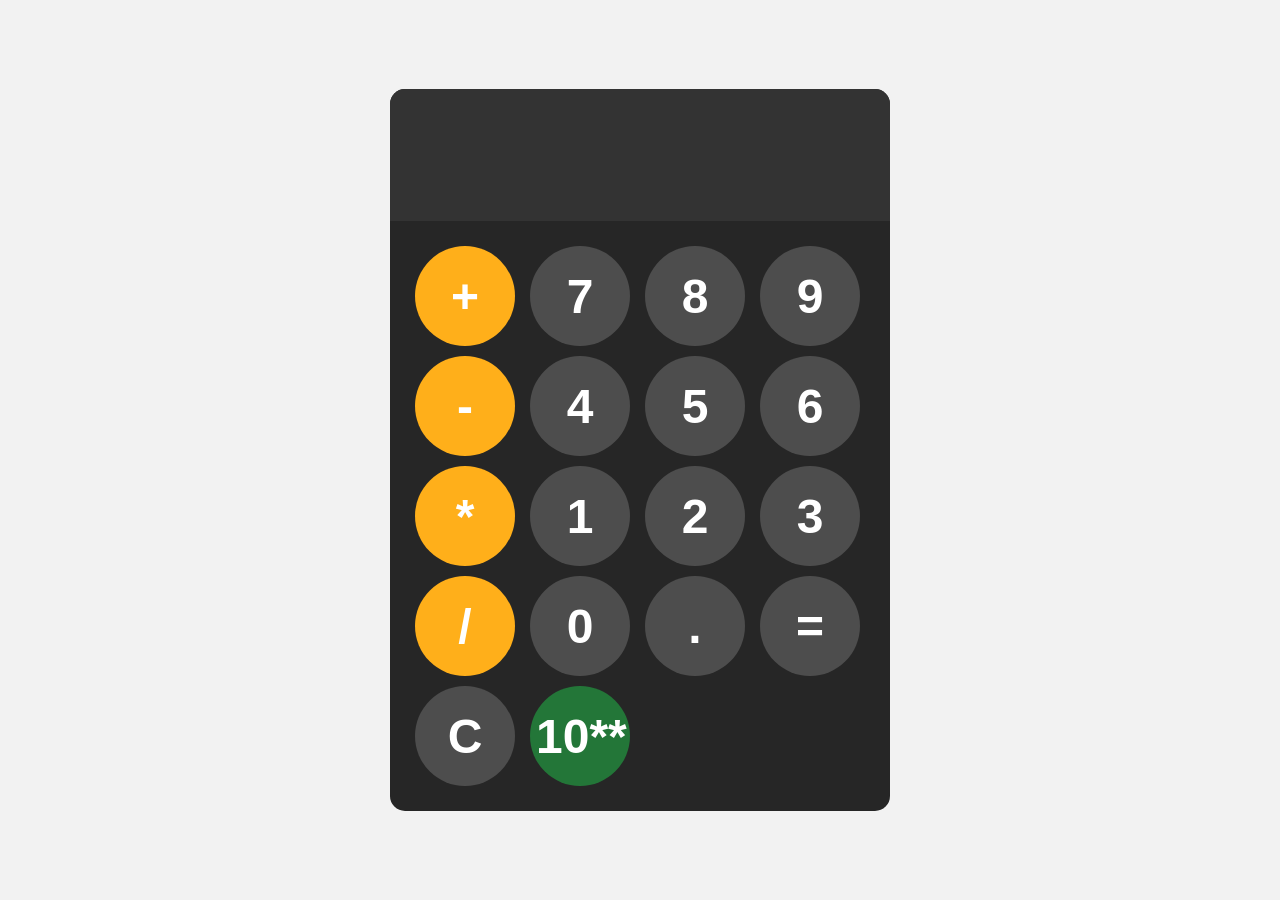
<file: web/calculator/index.html>
<!DOCTYPE html>
<html lang="en">
    <head>
        <meta charset="UTF-8">
        <meta name="viewport" content="width=device-width, initial-scale=1.0">
        <title>Calculator</title>
        <link rel="stylesheet" href="style.css">
    </head>
    <body>

        <div id="calculator">
            <input id="display" readonly>
            <div id = 'keys'>
                <button onclick="appendToDisplay('+')" class="operator-btn">+</button>
                <button onclick="appendToDisplay('7')">7</button>
                <button onclick="appendToDisplay('8')">8</button>
                <button onclick="appendToDisplay('9')">9</button>
                <button onclick="appendToDisplay('-')" class="operator-btn">-</button>
                <button onclick="appendToDisplay('4')">4</button>
                <button onclick="appendToDisplay('5')">5</button>
                <button onclick="appendToDisplay('6')">6</button>
                <button onclick="appendToDisplay('*')" class="operator-btn">*</button>
                <button onclick="appendToDisplay('1')">1</button>
                <button onclick="appendToDisplay('2')">2</button>
                <button onclick="appendToDisplay('3')">3</button>
                <button onclick="appendToDisplay('/')" class="operator-btn">/</button>
                <button onclick="appendToDisplay('0')">0</button>
                <button onclick="appendToDisplay('.')">.</button>
                <button onclick="calculate()">=</button>
                <button onclick="clearDisplay()">C</button>
                <button onclick="appendToDisplay('10**')" class = 'btn-10x'>10**</button>
            </div>
        </div>

        <script src="script.js"></script>
    </body>
</html>
</file>
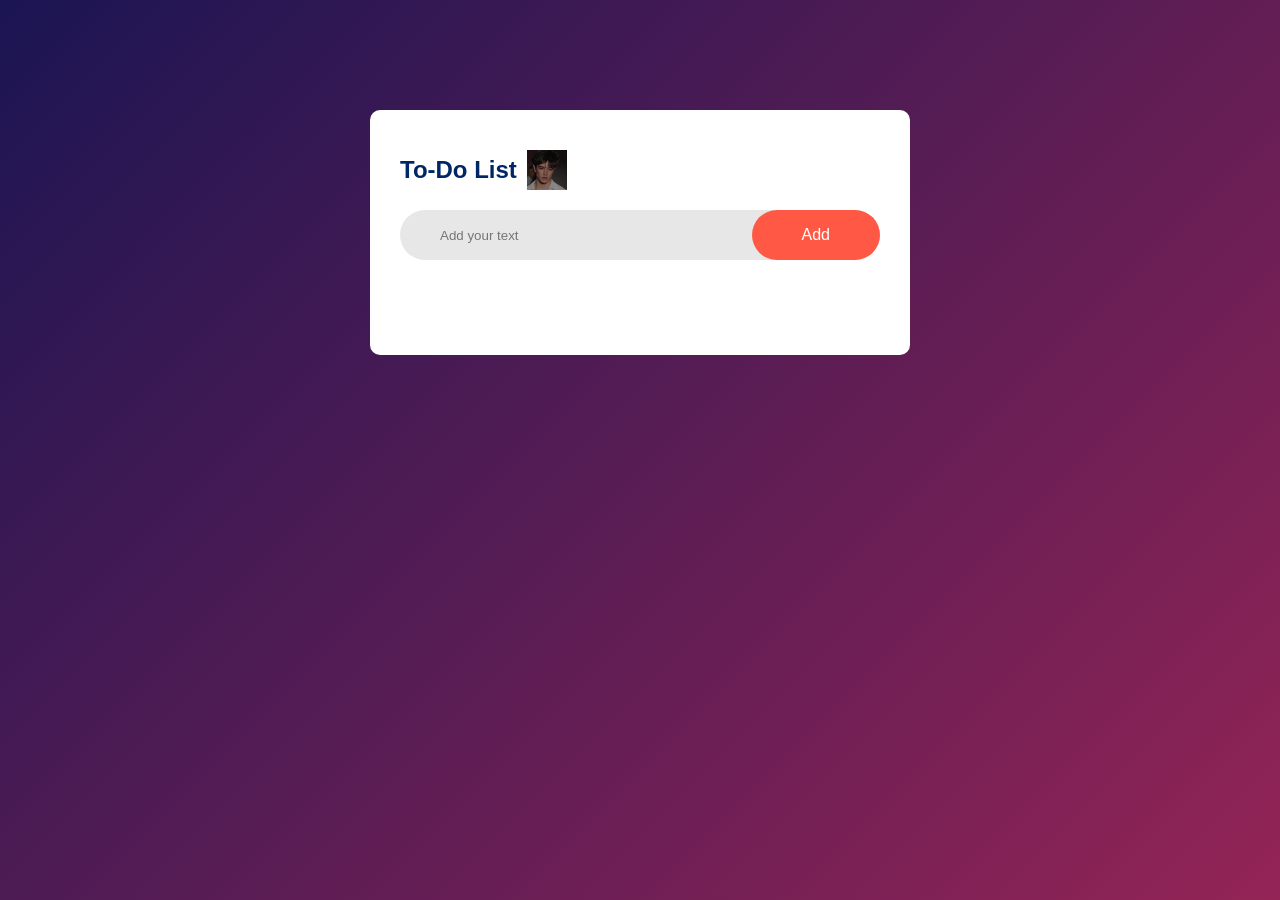
<file: web/to-do-app/index.html>
<!DOCTYPE html>
<html>
    <head>
        <meta name="viewport" content="width=device-width, initial-scale=1">
        <title>To-Do List App - Easy Tutorials</title>
        <link rel="stylesheet" href="style.css">
    </head>
    <body>
        <div class="container">
            <div class="todo-app">
                <h2>To-Do List<img src = "images/icon.png" alt="reer"></h2>
                <div class="row">
                    <input type="text" id = "input-box" placeholder="Add your text">
                    <button onclick="addTask()">Add</button>
                </div>
                <ul id="list-container">
                    <!-- <li class = "checked">Task 1</li>
                    <li>Task 2</li>
                    <li>Task 3</li> -->
                </ul>
            </div>
        </div>
    </body>
    <script src="script.js"></script>
</html>
</file>
<file: web/calculator/style.css>
body{
    margin:0;
    display: flex;
    justify-content: center;
    align-items: center;
    height:100vh;
    background-color: hsl(0,0%,95%);
}
#calculator{
    font-family: Arial, sans-serif;
    background-color: hsl(0,0%,15%);
    border-radius: 15px;
    max-width: 500px;
    overflow: hidden;
}
#display{
    width: 100%;
    padding : 20px;
    font-size :5rem;
    text-align : left;
    border : none;
    background-color: hsl(0,0%,20%);
    color: white;

}
#keys{
    display: grid;
    grid-template-columns: repeat(4,1fr);
    gap:10px;
    padding:25px;
}
button{
    width: 100px;
    height: 100px;
    border-radius: 50px;
    border: none;
    background-color:hsl(0,0%,30%);
    color : white;
    font-size: 3rem;
    font-weight: bold;
    cursor: pointer;
}
button:hover{
    background-color: hsl(0,0%,40%);
}
button:active{
    background-color: hsl(0,0%,50%);
}
.operator-btn{
    background-color: hsl(39,100%,55%);
}
.operator-btn:hover{
    background-color: hsl(39,100%,65%);
}
.operator-btn:active{
    background-color: hsl(39,100%,75%);
}
.btn-10x{
    width: 100px;
    height: 100px;
    border-radius: 50px;
    border: none;
    background-color:#237638;
    color : white;
    font-size: 3rem;
    font-weight: bold;
    cursor: pointer;
}
</file>
<file: web/to-do-app/style.css>
*{
    margin: 0;
    padding: 0;
    font-family: 'Poppins', sans-serif;
    box-sizing: border-box;
}
.container{
    width: 100%;
    min-height: 100vh;
    background: linear-gradient(135deg,#1b1553, #942456);
    padding: 10px;
}
.todo-app{
    width: 100%;
    max-width: 540px;
    background:#ffff;
    margin: 100px auto 20px;
    padding: 40px 30px 70px;
    border-radius: 10px;
}
.todo-app h2{
    color: #002765;
    display: flex;
    align-items: center;
    margin-bottom: 20px;
}
.todo-app h2 img{
    width: 40px;
    height: 40px;
    margin-left: 10px;
}
.row{
    display: flex;
    align-items: center;
    justify-content: space-between;
    background: #e7e7e7;
    border-radius: 30px;
    padding-left: 30px;
    margin-bottom: 25px;
}
input{
    flex: 1;
    border: none;
    outline: none;
    background: transparent;
    padding: 10px;
}
button{
    border: none;
    outline: none;
    padding: 16px 50px;
    background: #ff5945;
    color: #fff;
    font-size:16px;
    cursor: pointer;
    border-radius: 40px;

}
ul li{
    list-style: none;
    font-size: 17px;
    padding: 12px 8px 12px 50px;
    user-select: none;
    cursor: pointer;
    position: relative;
}
ul li::before{
    content: "";
    position: absolute;
    height: 28px;
    width: 28px;
    border-radius:50%;
    background-image: url(images/unchecked.png);
    background-size: cover;
    background-position: center;
    top: 12px;
    left: 8px;
}
ul li.checked{
    color: #555;
    text-decoration: line-through;
}
ul li.checked::before{
    background-image: url(images/checked.png);
}
ul li span{
    position: absolute;
    right: 0px;
    top: 5px;
    width: 40px;
    height: 40px;
    font-size: 22px;
    color: #555;
    line-height: 40px;
    text-align: center;
    border-radius: 50%;
}
ul li span:hover{
    background: #edeef0;
}
</file>
